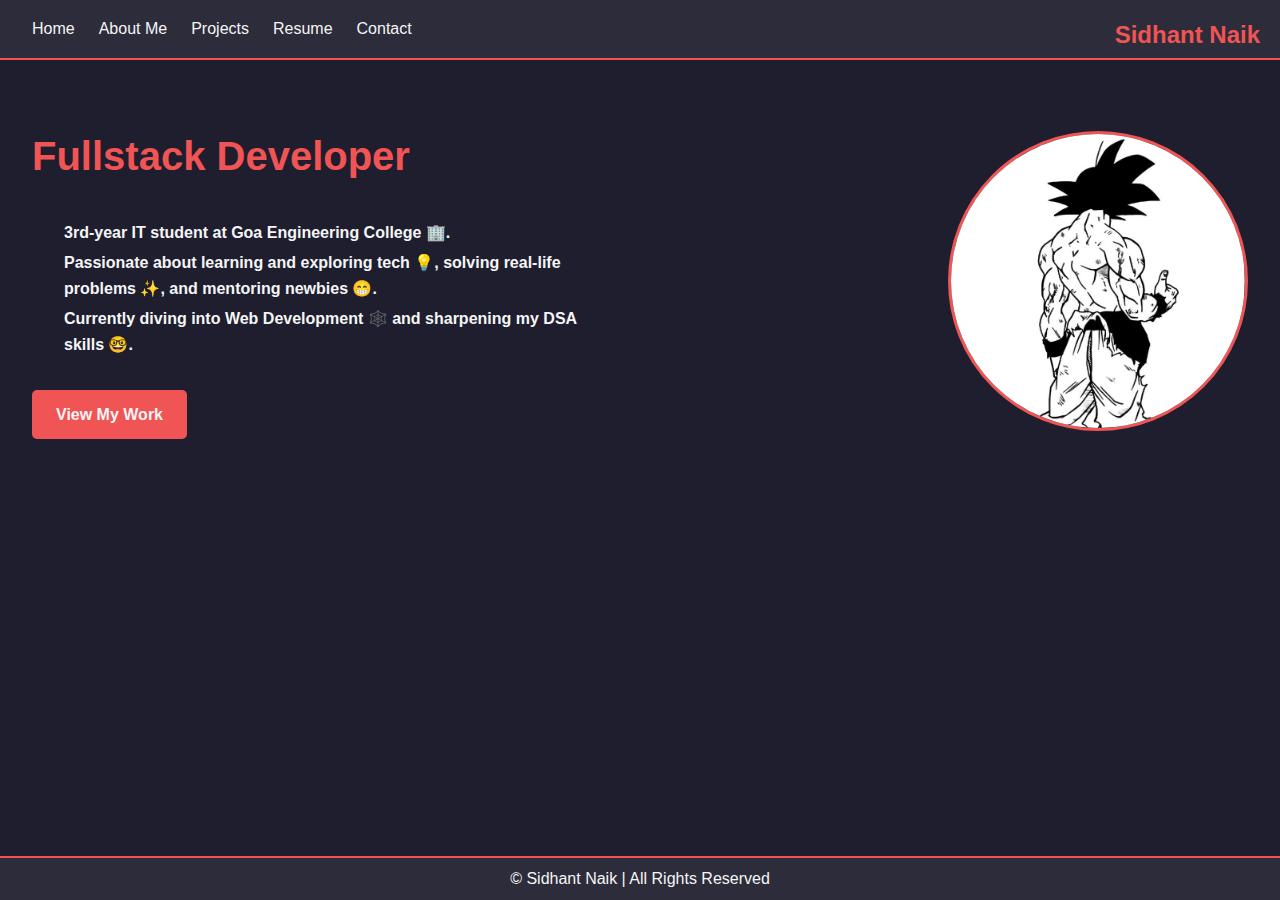
<file: index.html>
<!DOCTYPE html>
<html lang="en">
  <head>
    <meta charset="UTF-8" />
    <meta name="viewport" content="width=device-width, initial-scale=1.0" />
    <meta name="description" content="Personal Portfolio of [Your Name]" />
    <title>Home</title>
    <link rel="stylesheet" href="style/style.css" />
  </head>
  <body>
    <header>
      <nav>
        <h1 class="logo">Sidhant Naik</h1>
        <ul>
          <li><a href="index.html">Home</a></li>
          <li><a href="about.html">About Me</a></li>
          <li><a href="projects.html">Projects</a></li>
          <li><a href="resume.html">Resume</a></li>
          <li><a href="contact.html">Contact</a></li>
        </ul>
      </nav>
    </header>
    <main>
      <section class="hero">
        <div class="intro">
          <h2>Fullstack Developer</h2>
          <ul id="bio">
            <li>3rd-year IT student at Goa Engineering College 🏢.</li>
            <li>
              Passionate about learning and exploring tech 💡, solving real-life
              problems ✨, and mentoring newbies 😁.
            </li>
            <li>
              Currently diving into Web Development 🕸️ and sharpening my DSA
              skills 🤓.
            </li>
          </ul>
          <a href="projects.html" class="btn">View My Work</a>
        </div>
        <img
          src="images/pfp.jpg"
          alt="Your Profile Picture"
          class="profile-pic"
        />
      </section>
    </main>
    <footer>
      <p>© Sidhant Naik | All Rights Reserved</p>
    </footer>
  </body>
</html>
</file>
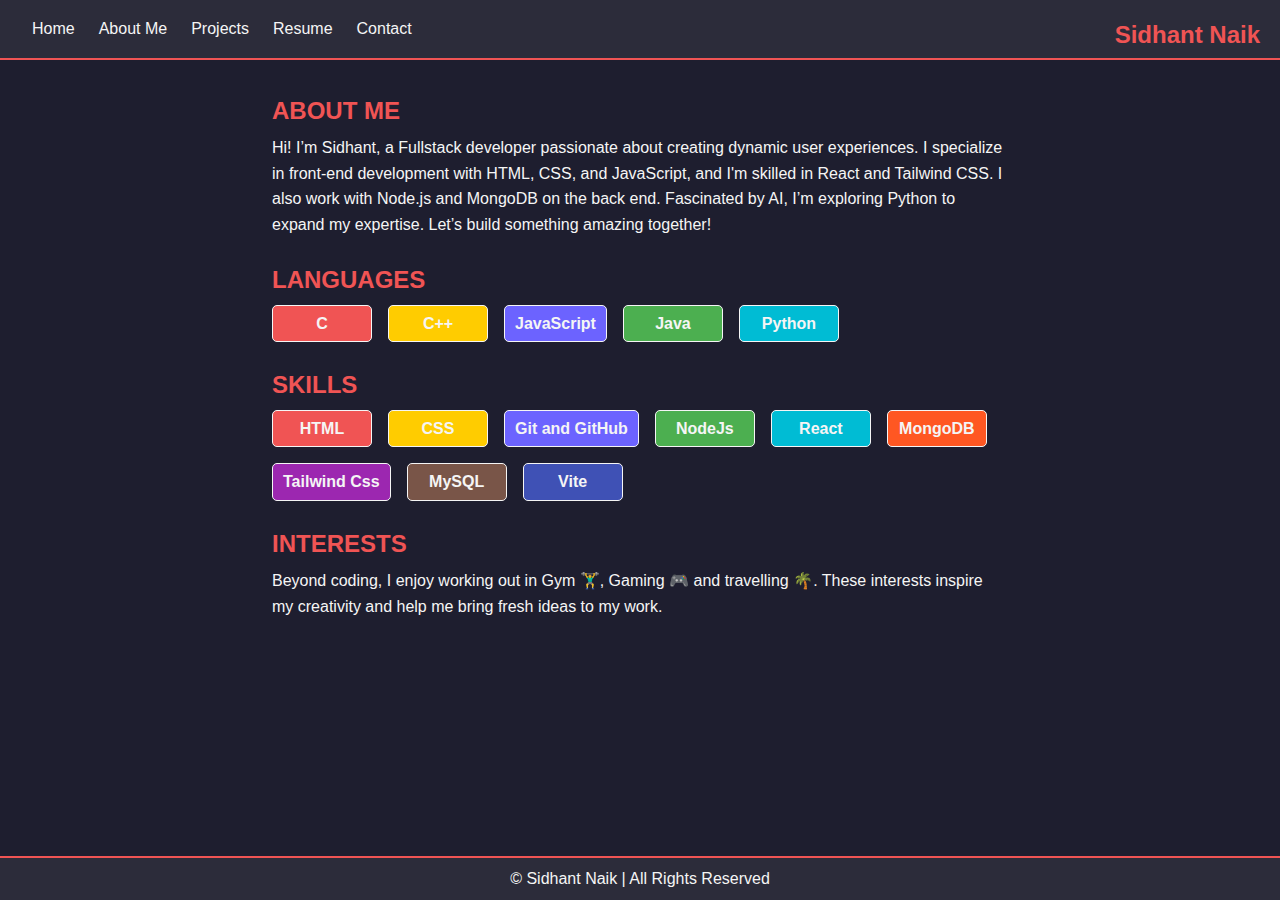
<file: about.html>
<!DOCTYPE html>
<html lang="en">
  <head>
    <meta charset="UTF-8" />
    <meta name="viewport" content="width=device-width, initial-scale=1.0" />
    <title>About Me</title>
    <link rel="stylesheet" href="style/style.css" />
  </head>
  <body>
    <header>
      <nav>
        <h1 class="logo">Sidhant Naik</h1>
        <ul id="link">
          <li><a href="index.html">Home</a></li>
          <li><a href="about.html">About Me</a></li>
          <li><a href="projects.html">Projects</a></li>
          <li><a href="resume.html">Resume</a></li>
          <li><a href="contact.html">Contact</a></li>
        </ul>
      </nav>
    </header>
    <main>
      <section class="about">
        <h2>About Me</h2>
        <p>
          Hi! I’m Sidhant, a Fullstack developer passionate about creating
          dynamic user experiences. I specialize in front-end development with
          HTML, CSS, and JavaScript, and I'm skilled in React and Tailwind CSS.
          I also work with Node.js and MongoDB on the back end. Fascinated by
          AI, I’m exploring Python to expand my expertise. Let’s build something
          amazing together!
        </p>
        <h3>Languages</h3>
        <ul>
          <li>C</li>
          <li>C++</li>
          <li>JavaScript</li>
          <li>Java</li>
          <li>Python</li>
        </ul>
        <h3>Skills</h3>
        <ul>
          <li>HTML</li>
          <li>CSS</li>
          <li>Git and GitHub</li>
          <li>NodeJs</li>
          <li>React</li>
          <li>MongoDB</li>
          <li>Tailwind Css</li>
          <li>MySQL</li>
          <li>Vite</li>
        </ul>
        <h3>Interests</h3>
        <p>
          Beyond coding, I enjoy working out in Gym 🏋️‍♂️, Gaming 🎮 and travelling 🌴.
          These interests inspire my creativity and help me bring fresh ideas to
          my work.
        </p>
      </section>
    </main>
    <footer>
      <p>© Sidhant Naik | All Rights Reserved</p>
    </footer>
  </body>
</html>
</file>
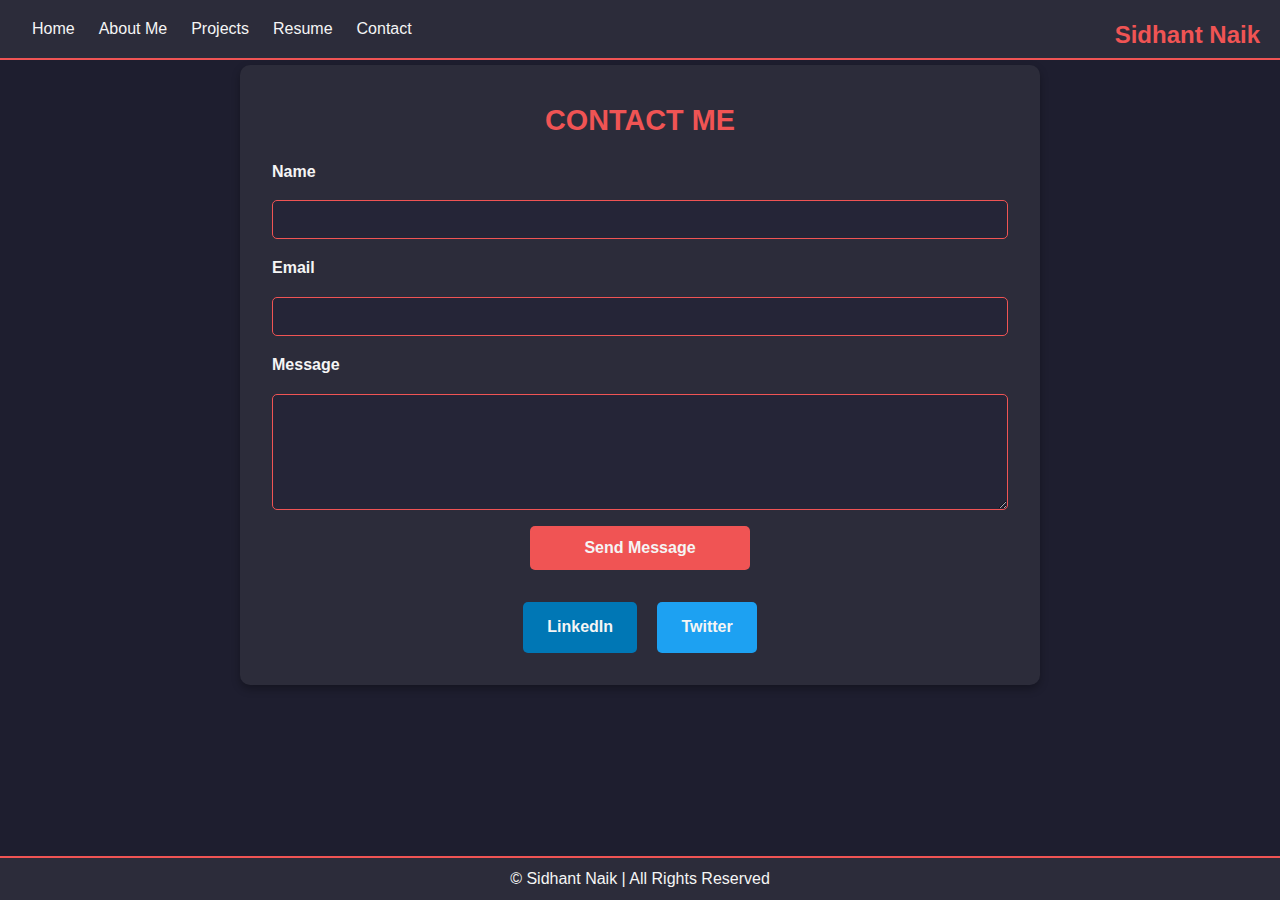
<file: contact.html>
<!DOCTYPE html>
<html lang="en">
  <head>
    <meta charset="UTF-8" />
    <meta name="viewport" content="width=device-width, initial-scale=1.0" />
    <title>Contact</title>
    <link rel="stylesheet" href="style/style.css" />
  </head>
  <body>
    <header>
      <nav>
        <h1 class="logo">Sidhant Naik</h1>
        <ul>
          <li><a href="index.html">Home</a></li>
          <li><a href="about.html">About Me</a></li>
          <li><a href="projects.html">Projects</a></li>
          <li><a href="resume.html">Resume</a></li>
          <li><a href="contact.html">Contact</a></li>
        </ul>
      </nav>
    </header>
    <main>
      <section class="contact">
        <h2>Contact Me</h2>
        <form action="#" method="post">
          <label for="name">Name</label>
          <input type="text" id="name" name="name" required />

          <label for="email">Email</label>
          <input type="email" id="email" name="email" required />

          <label for="message">Message</label>
          <textarea id="message" name="message" rows="5" required></textarea>

          <div class="btn-container">
            <button type="submit" class="btn">Send Message</button>
          </div>
        </form>

        <div class="social-links">
          <a
            href="https://linkedin.com/in/yourprofile"
            target="_blank"
            class="social-btn linkedin"
            >LinkedIn</a
          >
          <a
            href="https://twitter.com/yourprofile"
            target="_blank"
            class="social-btn twitter"
            >Twitter</a
          >
        </div>
      </section>
    </main>
    <footer>
      <p>© Sidhant Naik | All Rights Reserved</p>
    </footer>
  </body>
</html>
</file>
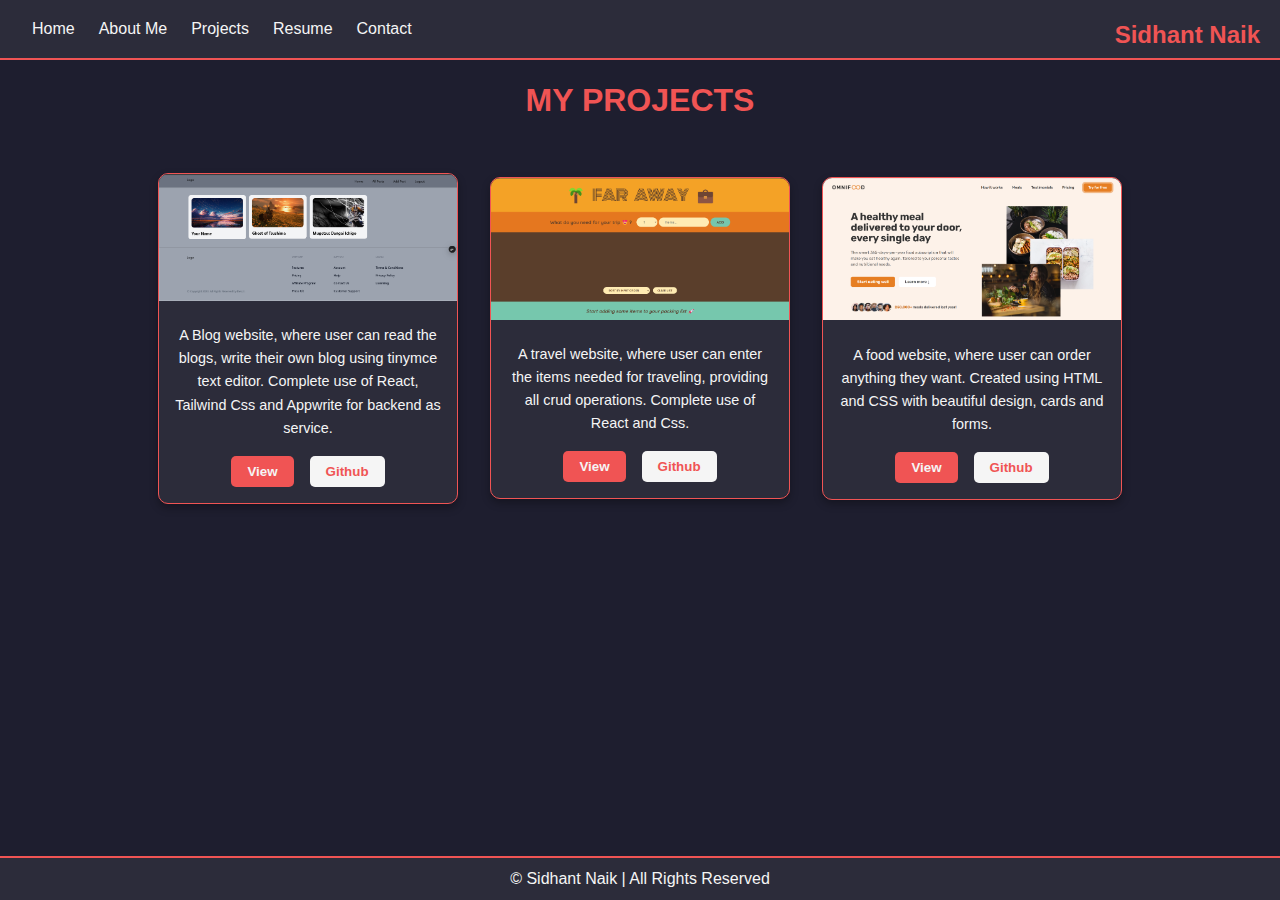
<file: projects.html>
<!DOCTYPE html>
<html lang="en">
  <head>
    <meta charset="UTF-8" />
    <meta name="viewport" content="width=device-width, initial-scale=1.0" />
    <title>Projects</title>
    <link rel="stylesheet" href="style/style.css" />
  </head>
  <body>
    <header>
      <nav>
        <h1 class="logo">Sidhant Naik</h1>
        <ul>
          <li><a href="index.html">Home</a></li>
          <li><a href="about.html">About Me</a></li>
          <li><a href="projects.html">Projects</a></li>
          <li><a href="resume.html">Resume</a></li>
          <li><a href="contact.html">Contact</a></li>
        </ul>
      </nav>
    </header>
    <main>
      <section class="projects">
        <h2 class="project-heading">My Projects</h2>
        <div class="project-grid">
          <div class="project-item">
            <img src="images/blog.png" alt="Blog App" />
            <h3></h3>
            <p>
              A Blog website, where user can read the blogs, write their own
              blog using tinymce text editor. Complete use of React, Tailwind
              Css and Appwrite for backend as service.
            </p>
            <div>
              <button class="view">View</button>
              <button class="github">Github</button>
            </div>
          </div>
          <div class="project-item">
            <img src="images/far-away.png" alt="Far Away" />
            <h3></h3>
            <p>
              A travel website, where user can enter the items needed for
              traveling, providing all crud operations. Complete use of React
              and Css.
            </p>
            <div>
              <button class="view">View</button>
              <button class="github">Github</button>
            </div>
          </div>
          <div class="project-item">
            <img src="images/omnifood.png" alt="Omnifood App" />
            <h3></h3>
            <p>
              A food website, where user can order anything they want. Created
              using HTML and CSS with beautiful design, cards and forms.
            </p>
            <div>
              <button class="view">View</button>
              <button class="github">Github</button>
            </div>
          </div>
        </div>
      </section>
    </main>
    <footer>
      <p>© Sidhant Naik | All Rights Reserved</p>
    </footer>
  </body>
</html>
</file>
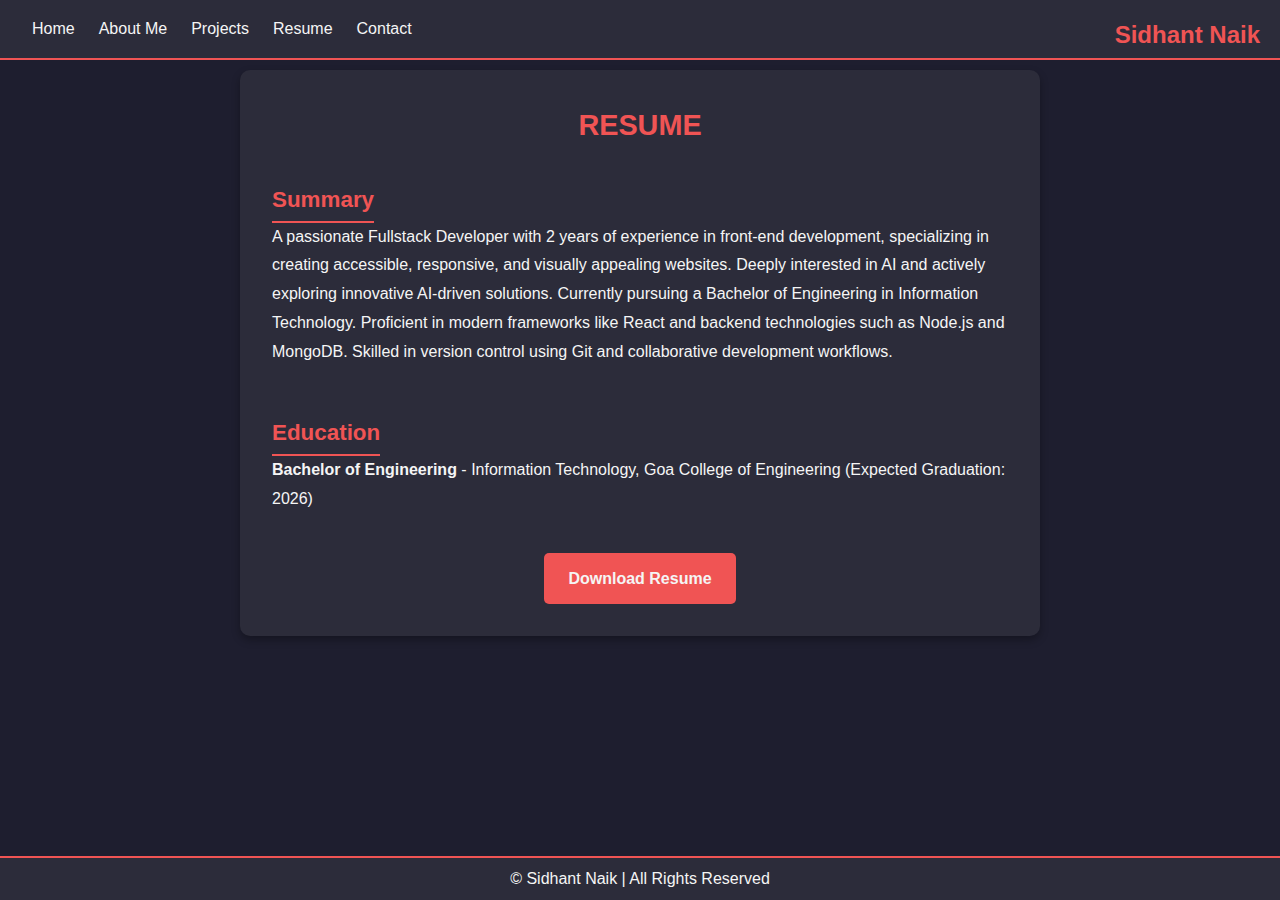
<file: resume.html>
<!DOCTYPE html>
<html lang="en">
  <head>
    <meta charset="UTF-8" />
    <meta name="viewport" content="width=device-width, initial-scale=1.0" />
    <title>Resume</title>
    <link rel="stylesheet" href="style/style.css" />
  </head>
  <body>
    <header>
      <nav>
        <h1 class="logo">Sidhant Naik</h1>
        <ul>
          <li><a href="index.html">Home</a></li>
          <li><a href="about.html">About Me</a></li>
          <li><a href="projects.html">Projects</a></li>
          <li><a href="resume.html">Resume</a></li>
          <li><a href="contact.html">Contact</a></li>
        </ul>
      </nav>
    </header>
    <main>
      <section class="resume">
        <h2>Resume</h2>

        <h3>Summary</h3>
        <p>
          A passionate Fullstack Developer with 2 years of experience in
          front-end development, specializing in creating accessible,
          responsive, and visually appealing websites. Deeply interested in AI
          and actively exploring innovative AI-driven solutions. Currently
          pursuing a Bachelor of Engineering in Information Technology.
          Proficient in modern frameworks like React and backend technologies
          such as Node.js and MongoDB. Skilled in version control using Git and
          collaborative development workflows.
        </p>

        <h3>Education</h3>
        <p>
          <strong>Bachelor of Engineering</strong> - Information Technology, Goa
          College of Engineering (Expected Graduation: 2026)
        </p>
        <div class="btn-container">
          <a href="files/resume.pdf" class="btn">Download Resume</a>
        </div>
      </section>
    </main>
    <footer>
      <p>© Sidhant Naik | All Rights Reserved</p>
    </footer>
  </body>
</html>
</file>
<file: style/style.css>
/* Global Styles */
:root {
  --primary-bg: #1e1e2f;
  --secondary-bg: #2c2c3a;
  --text-light: #f5f5f5;
  --accent-color: #f05454;
}

* {
  margin: 0;
  padding: 0;
  box-sizing: border-box;
}

body {
  font-family: "Arial", sans-serif;
  color: var(--text-light);
  background-color: var(--primary-bg);
  line-height: 1.6;
}

header {
  background: var(--secondary-bg);
  padding: 1rem 2rem;
  display: flex;
  justify-content: space-between;
  align-items: center;
  border-bottom: 2px solid var(--accent-color);
}

.logo {
  font-size: 1.5rem;
  color: var(--accent-color);
  position: absolute;
  right: 0;
  width: auto;
  margin-right: 20px;
}

nav ul {
  list-style: none;
  display: flex;
  gap: 1.5rem;
}

nav a {
  color: var(--text-light);
  text-decoration: none;
  font-size: 1rem;
}

nav a:hover {
  color: var(--accent-color);
}

.hero {
  display: flex;
  align-items: center;
  justify-content: space-between;
  padding: 4rem 2rem;
}

.intro {
  max-width: 50%;
}

.intro h2 {
  font-size: 2.5rem;
  color: var(--accent-color);
}

.intro p {
  margin: 1rem 0;
  font-size: 1.2rem;
}

.btn {
  display: inline-block;
  padding: 0.75rem 1.5rem;
  background: var(--accent-color);
  color: var(--text-light);
  text-decoration: none;
  border-radius: 5px;
  font-weight: bold;
}

.btn:hover {
  background: #d93c3c;
}

.profile-pic {
  border-radius: 50%;
  max-width: 300px;
  border: 3px solid var(--accent-color);
}

footer {
  text-align: center;
  padding: 0.5rem;
  background: var(--secondary-bg);
  border-top: 2px solid var(--accent-color);
  margin-top: 2rem;
  position: absolute;
  width: 100%;
  bottom: 0;
}

#bio {
  list-style: none;
  margin: 2rem;
}

#bio li {
  margin-bottom: 5px;
  font-weight: bold;
}

/* Responsive */
@media (max-width: 768px) {
  .hero {
    flex-direction: column;
    text-align: center;
  }
  .intro {
    max-width: 100%;
  }
  .profile-pic {
    margin-top: 1rem;
  }
}

/* About */
.about {
  padding: 2rem;
  max-width: 800px;
  margin: auto;
  color: var(--text-light);
}

.about h2,
.about h3 {
  color: var(--accent-color);
  margin-bottom: 5px;
  text-transform: uppercase;
  font-size: 1.5rem;
}

.about p {
  margin-bottom: 1.5rem;
  line-height: 1.6;
}

/* Flexbox for Lists */
.about ul {
  display: flex;
  flex-wrap: wrap;
  gap: 1rem;
  list-style: none;
  padding: 0;
  margin: 0 0 1.5rem 0;
}

.about ul li {
  display: block;
  padding: 5px 10px;
  background-color: var(--secondary-bg);
  border: 1px solid;
  border-radius: 5px;
  font-size: 1rem;
  font-weight: bold;
  color: var(--text-light);
  text-align: center;
  min-width: 100px; /* Ensures uniform block size */
}

/* Add Unique Colors to Each Item */
.about ul li:nth-child(1) {
  background-color: #f05454;
}

.about ul li:nth-child(2) {
  background-color: #ffcc00;
}

.about ul li:nth-child(3) {
  background-color: #6c63ff;
}

.about ul li:nth-child(4) {
  background-color: #4caf50;
}

.about ul li:nth-child(5) {
  background-color: #00bcd4;
}

.about ul li:nth-child(6) {
  background-color: #ff5722;
}

.about ul li:nth-child(7) {
  background-color: #9c27b0;
}

.about ul li:nth-child(8) {
  background-color: #795548;
}

.about ul li:nth-child(9) {
  background-color: #3f51b5;
}

.about ul li:nth-child(10) {
  background-color: #e91e63;
}

/* Project */
.project-grid {
  display: flex;
  flex-wrap: wrap; /* Allows wrapping for smaller screens */
  gap: 2rem;
  justify-content: center; /* Centers items horizontally */
  align-items: center;
}

.project-heading {
  color: var(--accent-color);
  margin-bottom: 5px;
  text-transform: uppercase;
  font-size: 2rem;
  margin: 15px;
  text-align: center;

}

.project-item {
  background: var(--secondary-bg);
  border: 1px solid var(--accent-color);
  border-radius: 10px;
  box-shadow: 0 4px 8px rgba(0, 0, 0, 0.3);
  overflow: hidden;
  max-width: 300px;
  text-align: center;
  transition: transform 0.3s ease, box-shadow 0.3s ease;
  margin-top: 2rem;
}

.project-item:hover {
  transform: translateY(-5px);
  box-shadow: 0 6px 12px rgba(0, 0, 0, 0.5);
}

.project-item img {
  width: 100%;
  height: auto;
}

.project-item h3 {
  color: var(--accent-color);
  font-size: 1.2rem;
  margin: 1rem 0;
}

.project-item p {
  padding: 0 1rem;
  font-size: 0.9rem;
  color: var(--text-light);
  margin-bottom: 1rem;
}

.project-item div {
  display: flex;
  justify-content: center;
  gap: 1rem;
  margin-bottom: 1rem;
}

.project-item button {
  background: var(--button-bg);
  color: var(--text-light);
  border: none;
  padding: 0.5rem 1rem;
  border-radius: 5px;
  font-weight: bold;
  cursor: pointer;
  transition: background 0.3s ease;
}

.project-item button:hover {
  background: var(--button-hover);
}

.project-item .view {
  background: var(--accent-color);
  color: var(--text-light);
}

.project-item .github {
  background: var(--text-light);
  color: var(--accent-color);
}

/* Resume */
.resume {
  padding: 2rem;
  max-width: 800px;
  margin: auto;
  margin-top: 10px;
  color: var(--text-light);
  background-color: var(--secondary-bg);
  border-radius: 10px;
  box-shadow: 0 4px 8px rgba(0, 0, 0, 0.3);
}

.resume h2 {
  text-align: center;
  color: var(--accent-color);
  text-transform: uppercase;
  margin-bottom: 10px;
  font-size: 1.8rem;
  font-weight: bold;
}

.resume h3 {
  margin-top: 1.5rem;
  color: var(--accent-color);
  font-size: 1.4rem;
  border-bottom: 2px solid var(--accent-color);
  display: inline-block;
  padding-bottom: 0.2rem;
}

.resume p {
  line-height: 1.8;
  margin-bottom: 1.5rem;
  font-size: 1rem;
}

.btn-container {
  display: flex;
  justify-content: center;
}

.resume a.btn {
  display: inline-block;
  padding: 0.8rem 1.5rem;
  background: var(--accent-color);
  color: var(--text-light);
  font-weight: bold;
  text-decoration: none;
  border-radius: 5px;
  text-align: center;
  margin-top: 1rem;
  font-size: 1rem;
  transition: background 0.3s ease;
}

.resume a.btn:hover {
  background-color: var(--button-hover);
}

/* Contact */
.contact {
  padding: 2rem;
  max-width: 800px;
  margin: auto;
  margin-top: 5px;
  background-color: var(--secondary-bg);
  border-radius: 10px;
  box-shadow: 0 4px 8px rgba(0, 0, 0, 0.3);
  color: var(--text-light);
}

.contact h2 {
  text-align: center;
  color: var(--accent-color);
  text-transform: uppercase;
  margin-bottom: 1rem;
  font-size: 1.8rem;
  font-weight: bold;
}

.contact form {
  display: flex;
  flex-direction: column;
  gap: 1rem;
}

.contact label {
  font-size: 1rem;
  font-weight: bold;
  color: var(--text-light);
}

.contact input,
.contact textarea {
  width: 100%;
  padding: 0.6rem;
  font-size: 1rem;
  color: var(--text-light);
  background-color: #252537;
  border: 1px solid var(--accent-color);
  border-radius: 5px;
}

.contact input:focus,
.contact textarea:focus {
  outline: none;
  border-color: var(--button-bg);
}

.contact .btn-container{
  display: flex;
  justify-content: center;
}

.contact button.btn {
  background: var(--accent-color);
  color: var(--text-light);
  border: none;
  padding: 0.8rem 1.5rem;
  border-radius: 5px;
  font-size: 1rem;
  font-weight: bold;
  cursor: pointer;
  transition: background 0.3s ease;
  width: 30%;
}

.contact button.btn:hover {
  background-color: var(--button-hover);
}

/* Social Links */
.social-links {
  margin-top: 2rem;
  text-align: center;
}

.social-links a.social-btn {
  display: inline-block;
  margin: 0 0.5rem;
  padding: 0.8rem 1.5rem;
  font-size: 1rem;
  font-weight: bold;
  color: var(--text-light);
  text-decoration: none;
  border-radius: 5px;
  transition: background 0.3s ease, transform 0.2s ease;
}

.social-links a.linkedin {
  background-color: #0077b5; /* LinkedIn blue */
}

.social-links a.twitter {
  background-color: #1da1f2; /* Twitter blue */
}

.social-links a.social-btn:hover {
  transform: scale(1.05);
  opacity: 0.9;
}
</file>
